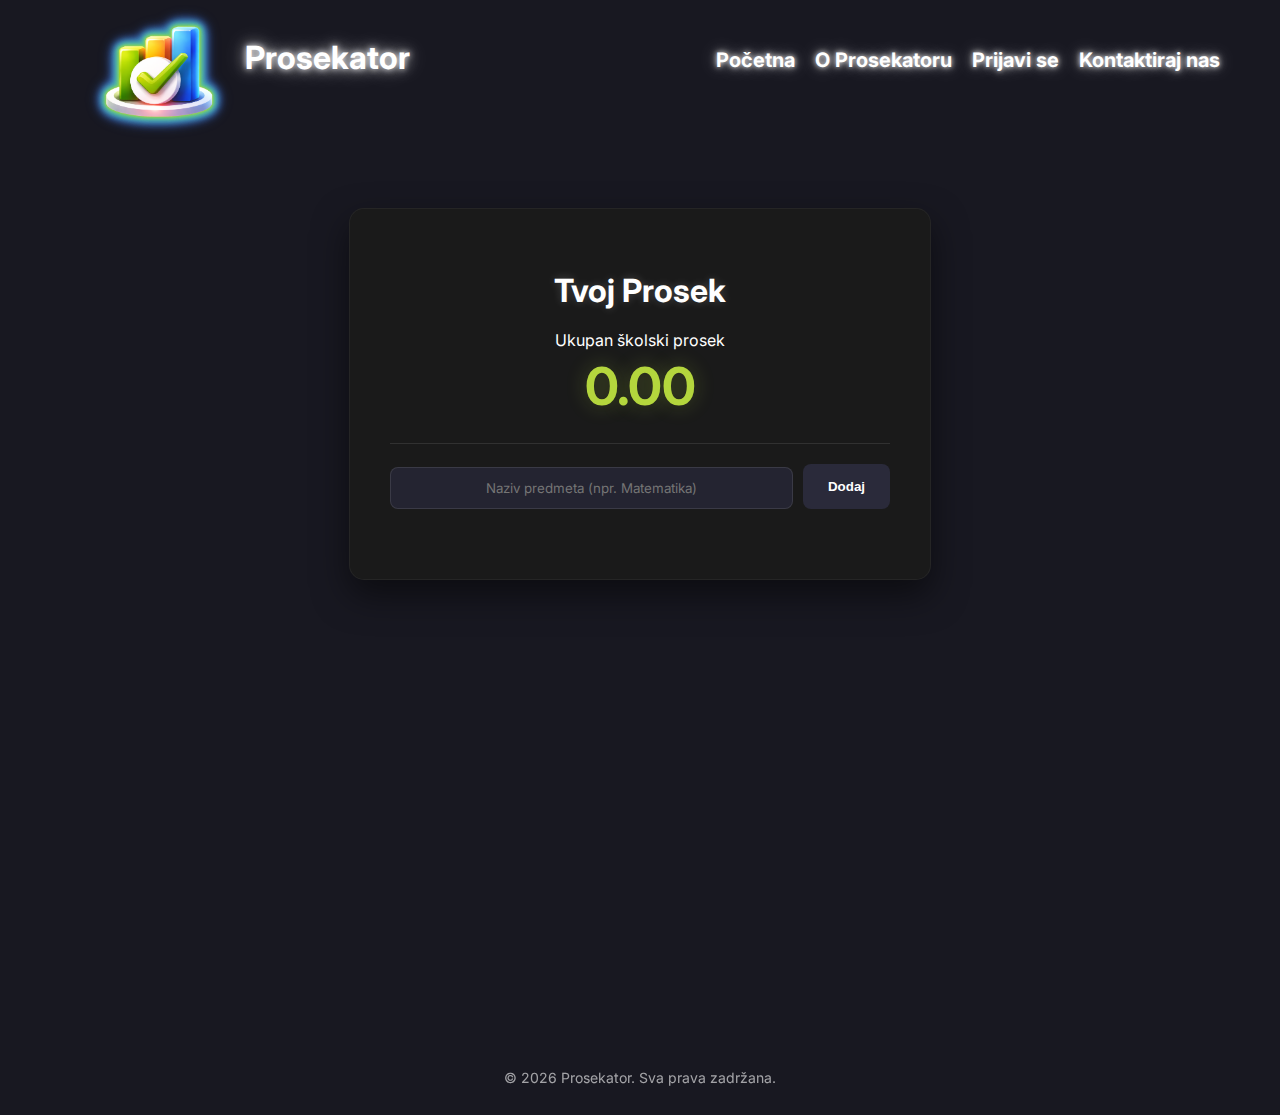
<file: index.html>
<!DOCTYPE html>
<html lang="en">
<head>
    <meta charset="UTF-8">
    <meta name="viewport" content="width=device-width, initial-scale=1.0">
    <title>Prosekator - Tvoj prosek, na jednom mestu</title>

    <link rel="preconnect" href="https://fonts.googleapis.com">
    <link rel="preconnect" href="https://fonts.gstatic.com" crossorigin>
    <link href="https://fonts.googleapis.com/css2?family=Inter:ital,opsz,wght@0,14..32,100..900;1,14..32,100..900&display=swap" rel="stylesheet">

    <link rel="icon" type="image/x-icon" href="./images/prosekatorWebLogo.png">
    <link rel="stylesheet" href="./style/main.css">
    <link rel="stylesheet" href="./style/header.css">
    <link rel="stylesheet" href="./style/hamburgerBar.css">
    <link rel="stylesheet" href="./style/footer.css">
    <link rel="stylesheet" href="./style/scrollBar.css">
    <link rel="stylesheet" href="./style/gradeModal.css">

    <script src="./script/hamburgerBar.js" defer></script>
    <script src="./script/main.js" defer></script>
    <script src="./script/gradeModal.js" defer></script>
</head>
<body>

<div class="headerDiv">
<header class="header">

    <div class="headerLogo">
        <img src="./images/prosekatorWebLogoTransparent.png" alt="Prosekator Logo" style="margin-right: 25px;">
    </div>

    <div class="headerTitle">
        <h1><a href="./index.html" style="text-decoration: none; color: white" draggable="false">Prosekator</a></h1>
    </div>

    <div class="headerBar">
        <nav>
            <div class="hamburgerMenu" id="hamburgerMenu" draggable="false">
                <span draggable="false"></span>
                <span draggable="false"></span>
                <span draggable="false"></span>
            </div>
            <ul class="headerLinks" id="navLinks">
                <li><a href="./index.html" draggable="false">Početna</a></li>
                <li><a href="./docs/about.html" draggable="false">O Prosekatoru</a></li>
                <li><a href="./docs/login.html" draggable="false">Prijavi se</a></li>
                <li><a href="./docs/contact.html" draggable="false">Kontaktiraj nas</a></li>
            </ul>
        </nav>
    </div>

</header>
</div>

<div class="indexMain">
    <div class="indexContainer">
        <h1 class="indexMainTitle">Tvoj Prosek</h1>
        
        <div class="overall-average-section">
            <span class="average-label">Ukupan školski prosek</span>
            <h2 id="finalAverage">0.00</h2>
        </div>

        <hr class="separator">

        <div class="add-subject-section">
            <div class="input-group">
                <input type="text" id="subjectName" placeholder="Naziv predmeta (npr. Matematika)" autocomplete="off">
                <div class="error-tooltip">Unesite naziv predmeta</div>
            </div>
            <button id="addSubjectBtn">Dodaj</button>
        </div>

        <div id="subjectsContainer" class="subjects-list">
            </div>
    </div>
</div>

<div id="gradeModal" class="modal-overlay">
    <div class="modal-content indexContainer">
        <span class="close-modal" onclick="closeGradeModal()">&times;</span>
        <h2 class="indexMainTitle">Dodaj Ocenu</h2>
        
        <div class="grade-selection">
            <button class="grade-btn" onclick="selectGrade(1)">1</button>
            <button class="grade-btn" onclick="selectGrade(2)">2</button>
            <button class="grade-btn" onclick="selectGrade(3)">3</button>
            <button class="grade-btn" onclick="selectGrade(4)">4</button>
            <button class="grade-btn" onclick="selectGrade(5)">5</button>
        </div>

        <div class="input-group">
            <input type="text" id="gradeDescription" placeholder="Opis (npr. Prvi pismeni)" autocomplete="off">
        </div>

        <button id="confirmGradeBtn" class="add-grade-confirm">Dodaj Ocenu</button>
    </div>
</div>

<div class="footerDiv">
    <footer class="indexFooter">
        <p>© 2026 Prosekator. Sva prava zadržana.</p>
    </footer>
</div>

</body>
</html>
</file>
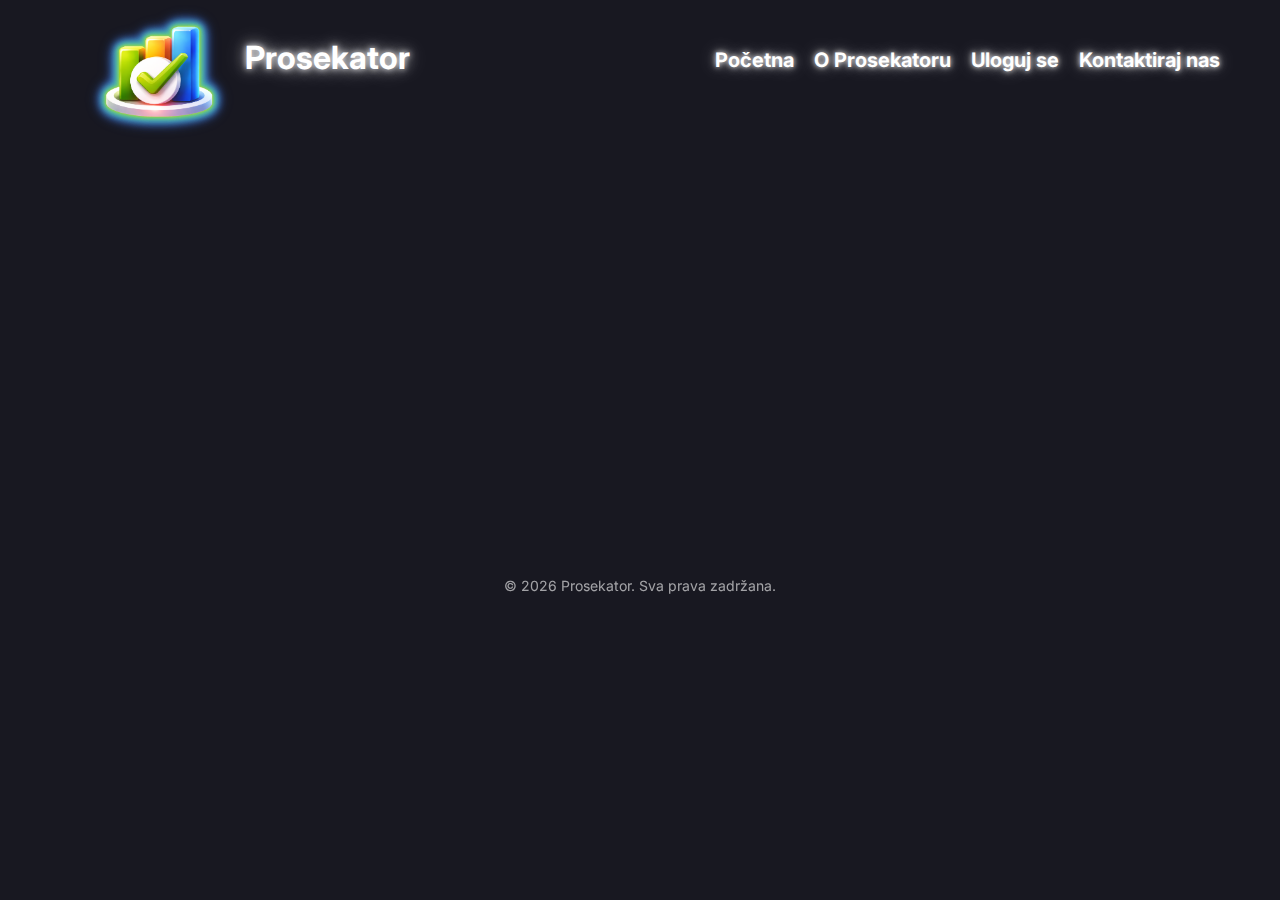
<file: htmls/index.html>
<!DOCTYPE html>
<html lang="en">
<head>
    <meta charset="UTF-8">
    <meta name="viewport" content="width=device-width, initial-scale=1.0">
    <title>Prosekator - Tvoj prosek, na jednom mestu</title>

    <link rel="preconnect" href="https://fonts.googleapis.com">
    <link rel="preconnect" href="https://fonts.gstatic.com" crossorigin>
    <link href="https://fonts.googleapis.com/css2?family=Inter:ital,opsz,wght@0,14..32,100..900;1,14..32,100..900&display=swap" rel="stylesheet">

    <link rel="icon" type="image/x-icon" href="../images/prosekatorWebLogo.png">
    <link rel="stylesheet" href="../style/header.css">
    <link rel="stylesheet" href="../style/hamburgerBar.css">
    <link rel="stylesheet" href="../style/footer.css">
    <link rel="stylesheet" href="../style/scrollBar.css">

    <script src="../script/hamburgerBar.js" defer></script>
</head>
<body>

<div class="headerDiv">
<header class="header">

    <div class="headerLogo">
        <img src="../images/prosekatorWebLogoTransparent.png" alt="Prosekator Logo" style="margin-right: 25px;">
    </div>

    <div class="headerTitle">
        <h1><a href="index.html" style="text-decoration: none; color: white" draggable="false">Prosekator</a></h1>
    </div>

    <div class="headerBar">
        <nav>
            <div class="hamburgerMenu" id="hamburgerMenu" draggable="false">
                <span draggable="false"></span>
                <span draggable="false"></span>
                <span draggable="false"></span>
            </div>
            <ul class="headerLinks" id="navLinks">
                <li><a href="./index.html" draggable="false">Početna</a></li>
                <li><a href="./about.html" draggable="false">O Prosekatoru</a></li>
                <li><a href="./login.html" draggable="false">Uloguj se</a></li>
                <li><a href="./contact.html" draggable="false">Kontaktiraj nas</a></li>
            </ul>
        </nav>
    </div>

</header>
</div>

<div class="footerDiv">
    <footer class="indexFooter">
        <p>© 2026 Prosekator. Sva prava zadržana.</p>
    </footer>
</div>

</body>
</html>
</file>
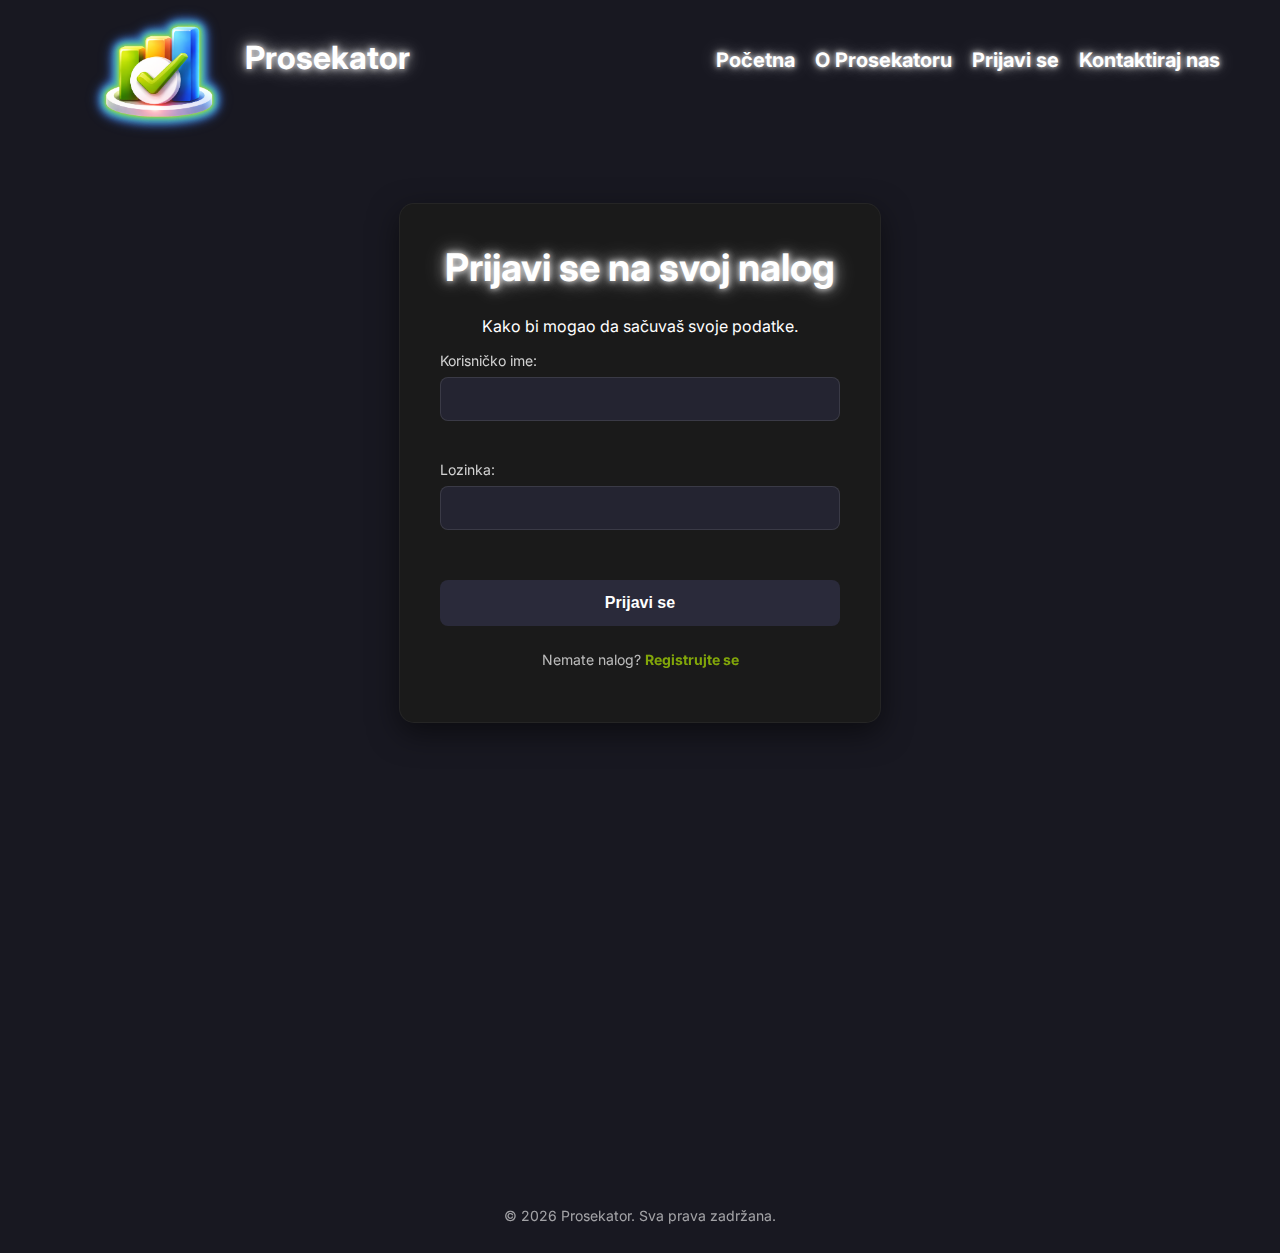
<file: docs/login.html>
<!DOCTYPE html>
<html lang="en">
<head>
    <meta charset="UTF-8">
    <meta name="viewport" content="width=device-width, initial-scale=1.0">
    <title>Prosekator - Prijavi se</title>

    <link rel="preconnect" href="https://fonts.googleapis.com">
    <link rel="preconnect" href="https://fonts.gstatic.com" crossorigin>
    <link href="https://fonts.googleapis.com/css2?family=Inter:ital,opsz,wght@0,14..32,100..900;1,14..32,100..900&display=swap" rel="stylesheet">

    <link rel="icon" type="image/x-icon" href="../images/prosekatorWebLogo.png">
    <link rel="stylesheet" href="../style/header.css">
    <link rel="stylesheet" href="../style/hamburgerBar.css">
    <link rel="stylesheet" href="../style/login.css">
    <link rel="stylesheet" href="../style/footer.css">
    <link rel="stylesheet" href="../style/scrollBar.css">

    <script src="../script/hamburgerBar.js" defer></script>
    <script src="../script/login.js" defer></script>
</head>
<body>

<div class="headerDiv">
<header class="header">

    <div class="headerLogo">
        <img src="../images/prosekatorWebLogoTransparent.png" alt="Prosekator Logo" style="margin-right: 25px;" draggable="false">
    </div>

    <div class="headerTitle">
        <h1><a href="../index.html" style="text-decoration: none; color: white" draggable="false">Prosekator</a></h1>
    </div>

    <div class="headerBar">
        <nav>
            <div class="hamburgerMenu" id="hamburgerMenu">

                <span></span>
                <span></span>
                <span></span>

            </div>
            <ul class="headerLinks" id="navLinks">

                <li><a href="../index.html" draggable="false">Početna</a></li>
                <li><a href="./about.html" draggable="false">O Prosekatoru</a></li>
                <li><a href="./login.html" draggable="false">Prijavi se</a></li>
                <li><a href="./contact.html" draggable="false">Kontaktiraj nas</a></li>

            </ul>
        </nav>
    </div>

</header>
</div>

<div class="loginMain">
    <div class="loginContainer">
        <h1 class="loginMainTitle">Prijavi se na svoj nalog</h1>
        <p class="loginSubtitle">Kako bi mogao da sačuvaš svoje podatke.</p>

        <form method="post" class="loginFormMain" novalidate>

            <div class="input-group">
                <label for="username">Korisničko ime:</label>
                <input type="text" id="usernameMain" name="username" required>
                <div class="error-tooltip">Popunite ovo polje</div>
            </div>

            <div class="input-group">
                <label for="password">Lozinka:</label>
                <input type="password" id="passwordMain" name="password" required>
                <div class="error-tooltip">Popunite ovo polje</div>
            </div>

            <button type="submit" class="loginButtonMain">Prijavi se</button>
            <p class="signupPrompt">Nemate nalog? <a href="./signup.html"> Registrujte se</a></p>

        </form>
    </div>
</div>

    <div class="footerDiv">
    <footer class="loginFooter">
        <p>&copy; 2026 Prosekator. Sva prava zadržana.</p>
    </div>

</body>
</html>
</file>
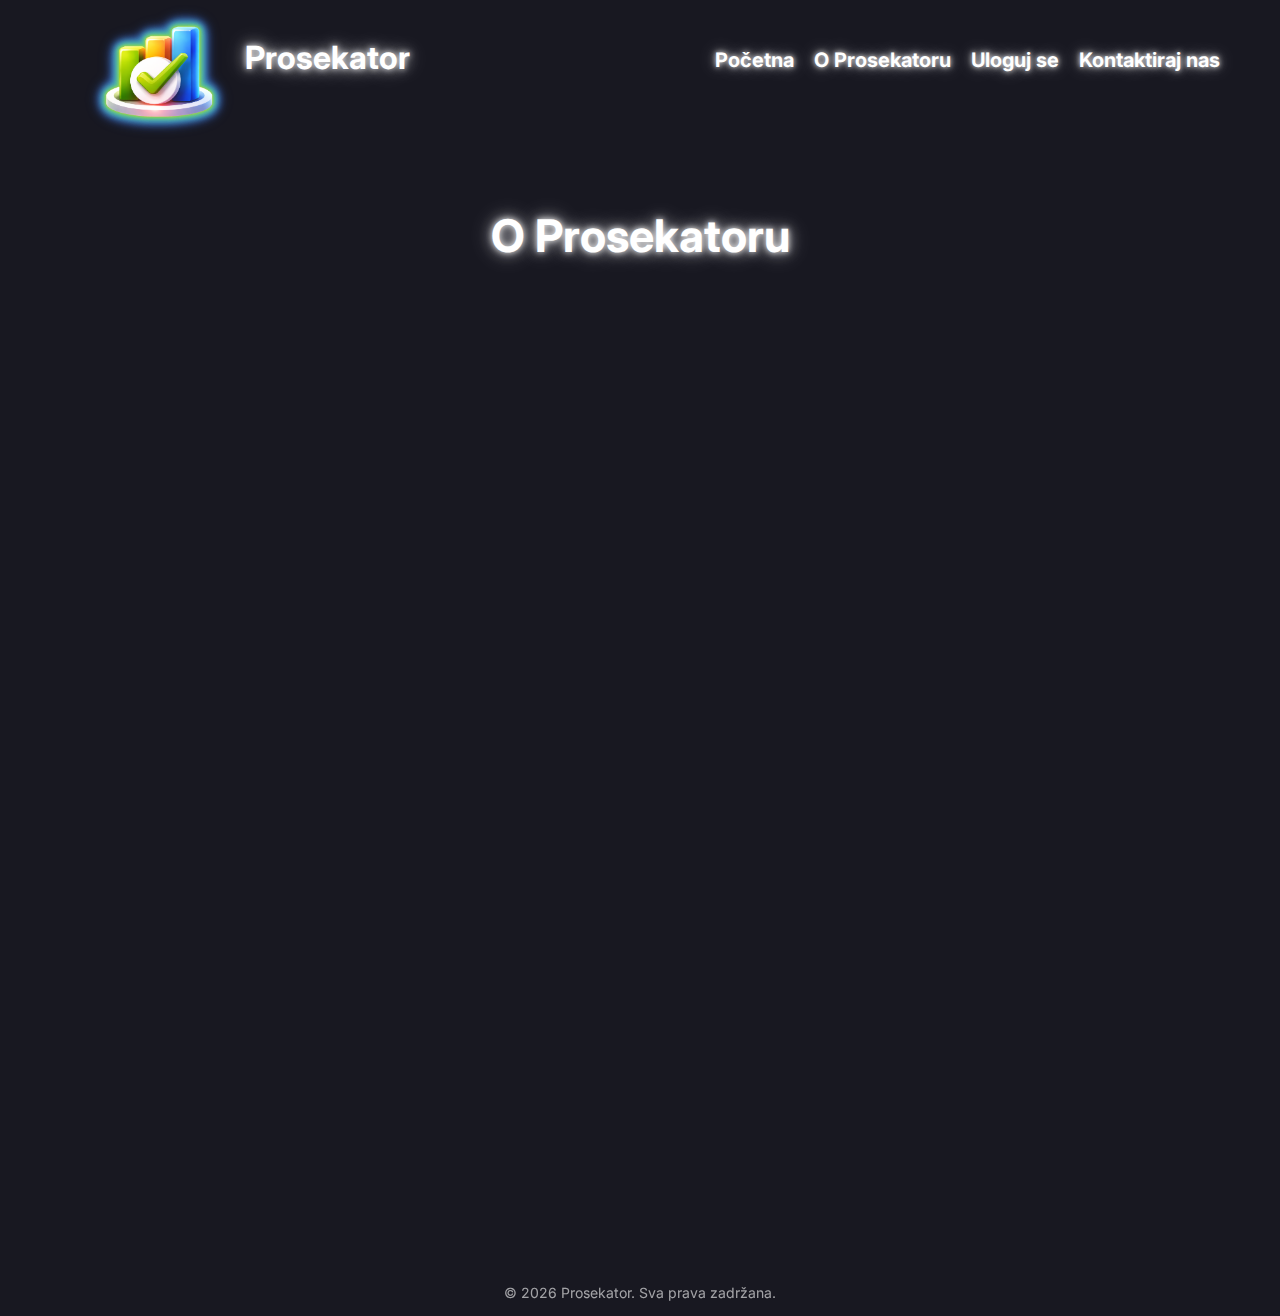
<file: htmls/about.html>
<!DOCTYPE html>
<html lang="en">
<head>
    <meta charset="UTF-8">
    <meta name="viewport" content="width=device-width, initial-scale=1.0">
    <title>Prosekator - O Prosekatoru</title>

    <link rel="preconnect" href="https://fonts.googleapis.com">
    <link rel="preconnect" href="https://fonts.gstatic.com" crossorigin>
    <link href="https://fonts.googleapis.com/css2?family=Inter:ital,opsz,wght@0,14..32,100..900;1,14..32,100..900&display=swap" rel="stylesheet">

    <link rel="icon" type="image/x-icon" href="../images/prosekatorWebLogo.png">
    <link rel="stylesheet" href="../style/header.css">
    <link rel="stylesheet" href="../style/hamburgerBar.css">
    <link rel="stylesheet" href="../style/about.css">
    <link rel="stylesheet" href="../style/footer.css">
    <link rel="stylesheet" href="../style/scrollBar.css">

    <script src="../script/hamburgerBar.js" defer></script>
</head>
<body>

<div class="headerDiv">
<header class="header">

    <div class="headerLogo">
        <img src="../images/prosekatorWebLogoTransparent.png" alt="Prosekator Logo" 
        style="margin-right: 25px;" draggable="false">
    </div>

    <div class="headerTitle">
        <h1><a href="index.html" style="text-decoration: none; color: white" draggable="false">Prosekator</a></h1>
    </div>

    <div class="headerBar">
        <nav>
            <div class="hamburgerMenu" id="hamburgerMenu">
                <span></span>
                <span></span>
                <span></span>
            </div>
            <ul class="headerLinks" id="navLinks">
                <li><a href="./index.html" draggable="false">Početna</a></li>
                <li><a href="./about.html" draggable="false">O Prosekatoru</a></li>
                <li><a href="./login.html" draggable="false">Uloguj se</a></li>
                <li><a href="./contact.html" draggable="false">Kontaktiraj nas</a></li>
            </ul>
        </nav>
    </div>

</header>
</div>

<div class="aboutMain">
    <div class="title-row">
        <h1 class="aboutMainTitle">O Prosekatoru</h1>
    </div>

    <br>

    <p>
        Zaboravi na digitrone i ručno računanje – <strong>Prosekator</strong> je tu 
        da ti olakša praćenje ocena. Dizajnirali smo aplikaciju koja je brza, intuitivna i 
        vizuelno atraktivna, kako bi ti u svakom trenutku bilo jasno na čemu si <strong>sa školskim uspehom</strong>.
    </p>

    <p>
        Uz Prosekator, sve tvoje ocene su <strong>na jednom mestu</strong>. Dovoljno je da se 
        <strong>uloguješ na svoj nalog</strong> kako bi aplikacija mogla sigurno da čuva tvoje 
        predmete i ocene, omogućavajući ti pristup podacima sa bilo kog uređaja. Možeš kreirati 
        listu predmeta i dodavati ocene u par klikova, dok se <strong>prosek računa u sekundi</strong>. 
        Čim uneseš novu ocenu, tvoj uspeh za taj predmet, kao i ukupni školski prosek, 
        <strong>se automatski ažurira</strong>.
    </p>

    <p>
        Umesto suvih brojeva, tvoj napredak prikazujemo kroz jasne <strong>grafikone i statistike</strong>. 
        Prosekator nije samo obična tabela, 
        već tvoj <strong>lični školski asistent</strong> koji ti pruža potpunu kontrolu – lako 
        izmeni ili obriši ocenu, prati vizuelne elemente i dobij <strong>motivaciju</strong> 
        da odmah vidiš gde briljiraš, a gde treba da „povučeš“ da bi popravio rezultat.
    </p>

</div>

<div class="footerDiv">
    <footer class="aboutFooter">
        <p>© 2026 Prosekator. Sva prava zadržana.</p>
    </footer>
</div>

</body>
</html>
</file>
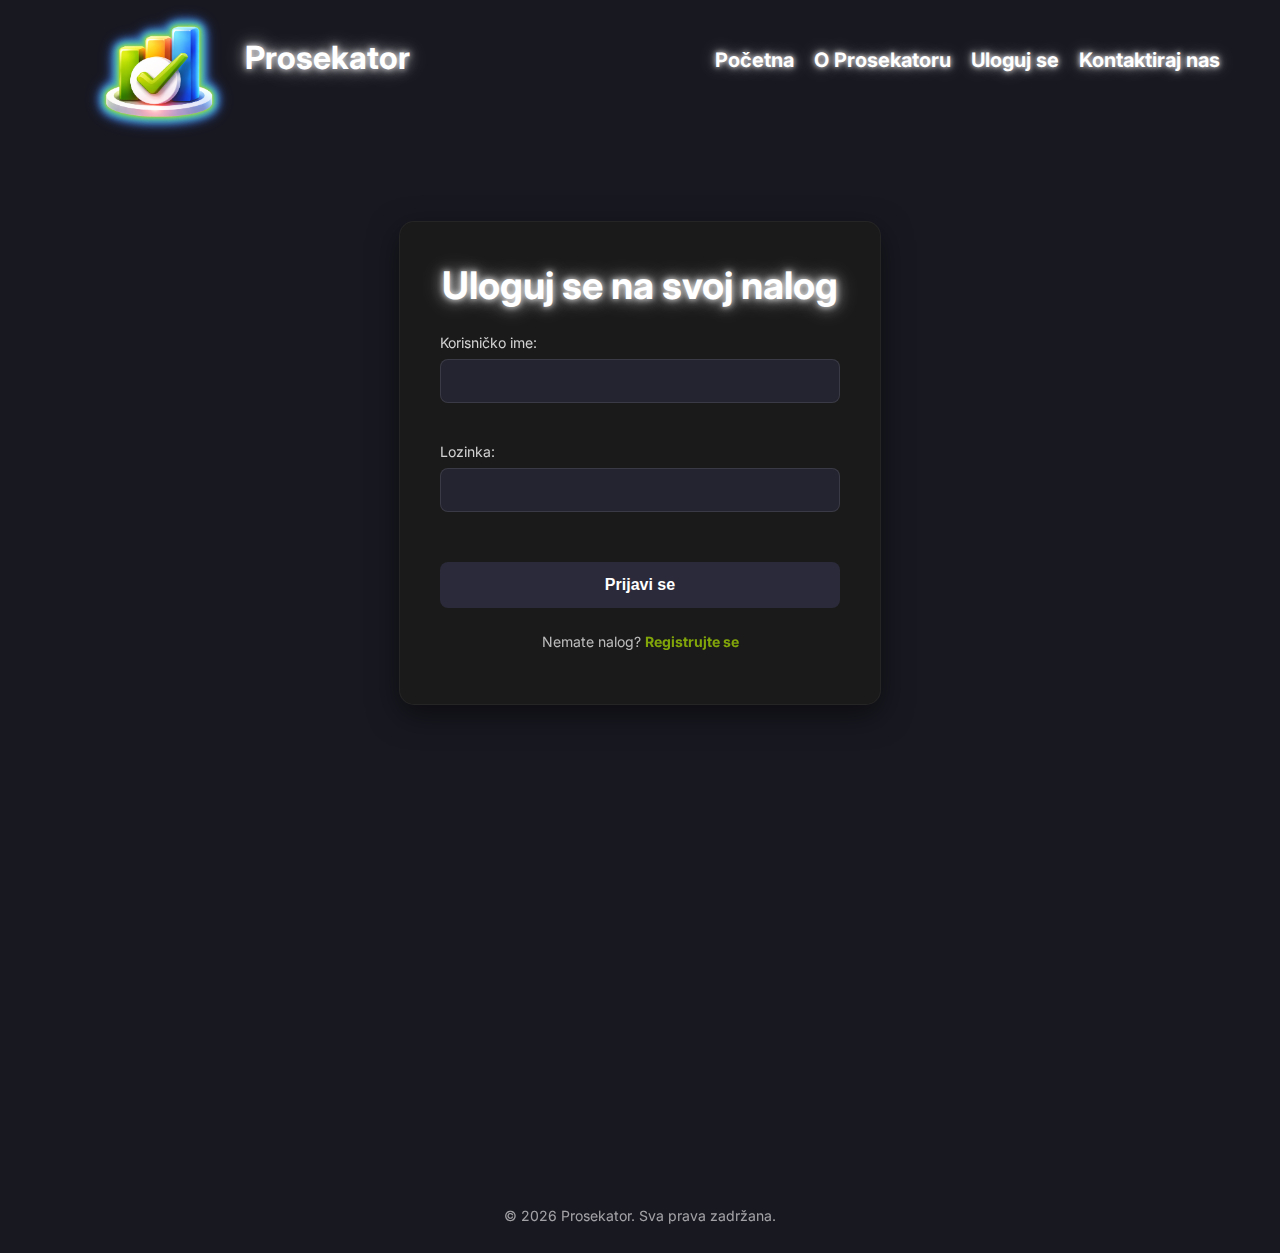
<file: htmls/login.html>
<!DOCTYPE html>
<html lang="en">
<head>
    <meta charset="UTF-8">
    <meta name="viewport" content="width=device-width, initial-scale=1.0">
    <title>Prosekator - Uloguj se</title>

    <link rel="preconnect" href="https://fonts.googleapis.com">
    <link rel="preconnect" href="https://fonts.gstatic.com" crossorigin>
    <link href="https://fonts.googleapis.com/css2?family=Inter:ital,opsz,wght@0,14..32,100..900;1,14..32,100..900&display=swap" rel="stylesheet">

    <link rel="icon" type="image/x-icon" href="../images/prosekatorWebLogo.png">
    <link rel="stylesheet" href="../style/header.css">
    <link rel="stylesheet" href="../style/hamburgerBar.css">
    <link rel="stylesheet" href="../style/login.css">
    <link rel="stylesheet" href="../style/footer.css">
    <link rel="stylesheet" href="../style/scrollBar.css">

    <script src="../script/hamburgerBar.js" defer></script>
    <script src="../script/login.js" defer></script>
</head>
<body>

<div class="headerDiv">
<header class="header">

    <div class="headerLogo">
        <img src="../images/prosekatorWebLogoTransparent.png" alt="Prosekator Logo" style="margin-right: 25px;" draggable="false">
    </div>

    <div class="headerTitle">
        <h1><a href="index.html" style="text-decoration: none; color: white" draggable="false">Prosekator</a></h1>
    </div>

    <div class="headerBar">
        <nav>
            <div class="hamburgerMenu" id="hamburgerMenu">

                <span></span>
                <span></span>
                <span></span>

            </div>
            <ul class="headerLinks" id="navLinks">

                <li><a href="./index.html" draggable="false">Početna</a></li>
                <li><a href="./about.html" draggable="false">O Prosekatoru</a></li>
                <li><a href="./login.html" draggable="false">Uloguj se</a></li>
                <li><a href="./contact.html" draggable="false">Kontaktiraj nas</a></li>

            </ul>
        </nav>
    </div>

</header>
</div>

<div class="loginMain">
    <div class="loginContainer">
        <h1 class="loginMainTitle">Uloguj se na svoj nalog</h1>

        <form method="post" class="loginFormMain" novalidate>

            <div class="input-group">
                <label for="username">Korisničko ime:</label>
                <input type="text" id="usernameMain" name="username" required>
                <div class="error-tooltip">Popunite ovo polje</div>
            </div>

            <div class="input-group">
                <label for="password">Lozinka:</label>
                <input type="password" id="passwordMain" name="password" required>
                <div class="error-tooltip">Popunite ovo polje</div>
            </div>

            <button type="submit" class="loginButtonMain">Prijavi se</button>
            <p class="signupPrompt">Nemate nalog? <a href="./signup.html"> Registrujte se</a></p>

        </form>
    </div>
</div>

    <div class="footerDiv">
    <footer class="loginFooter">
        <p>&copy; 2026 Prosekator. Sva prava zadržana.</p>
    </div>

</body>
</html>
</file>
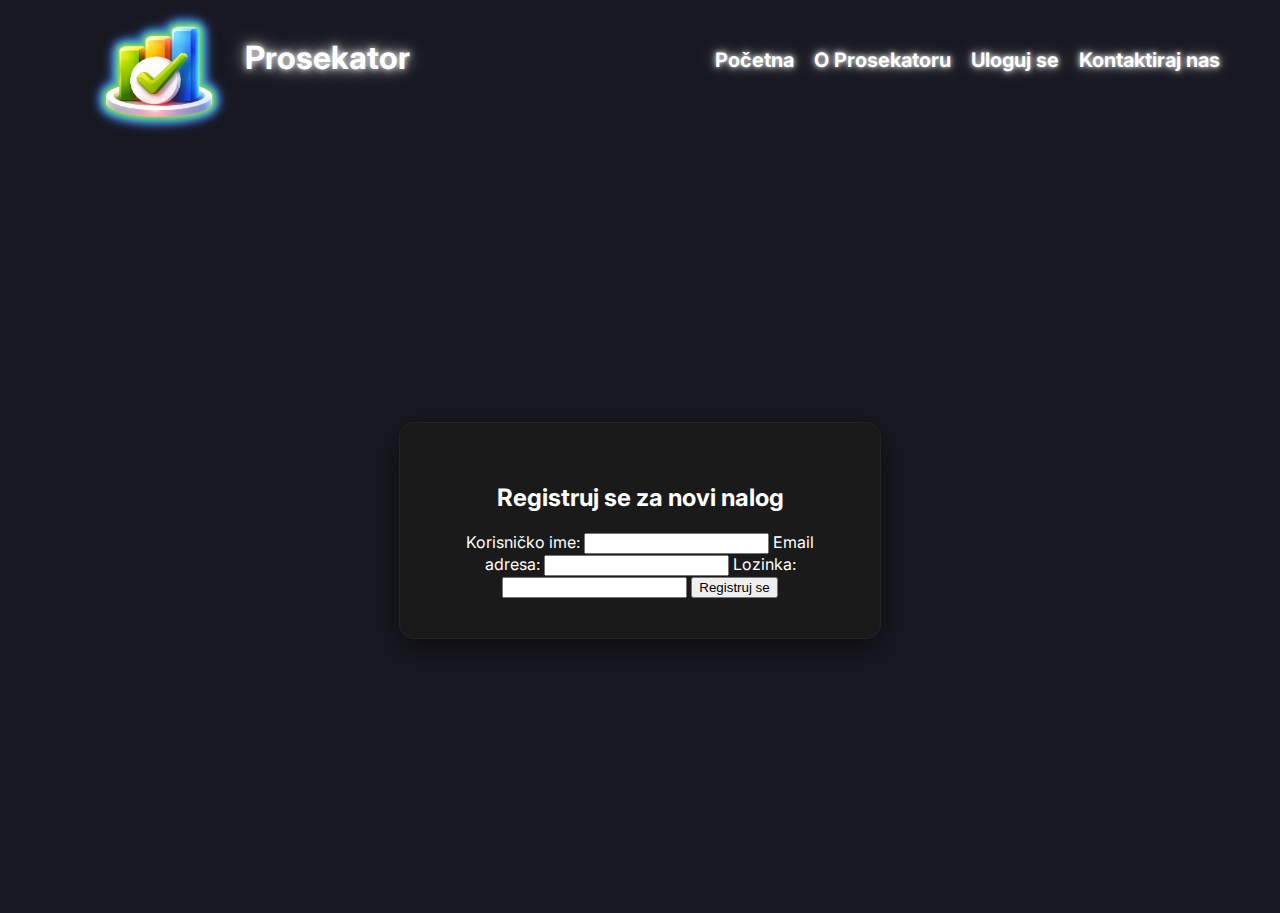
<file: htmls/signup.html>
<!DOCTYPE html>
<html lang="en">
<head>
    <meta charset="UTF-8">
    <meta name="viewport" content="width=device-width, initial-scale=1.0">
    <title>Prosekator - Registruj se</title>

    <link rel="preconnect" href="https://fonts.googleapis.com">
    <link rel="preconnect" href="https://fonts.gstatic.com" crossorigin>
    <link href="https://fonts.googleapis.com/css2?family=Inter:ital,opsz,wght@0,14..32,100..900;1,14..32,100..900&display=swap" rel="stylesheet">

    <link rel="icon" type="image/x-icon" href="../images/prosekatorWebLogo.png">
    <link rel="stylesheet" href="../style/header.css">
    <link rel="stylesheet" href="../style/hamburgerBar.css">
    <link rel="stylesheet" href="../style/signup.css">
    <link rel="stylesheet" href="../style/footer.css">
    <link rel="stylesheet" href="../style/scrollBar.css">

    <script src="../script/hamburgerBar.js" defer></script>
</head>
<body>
    
<div class="headerDiv">
<header class="header">

    <div class="headerLogo">
        <img src="../images/prosekatorWebLogoTransparent.png" alt="Prosekator Logo" style="margin-right: 25px;" draggable="false">
    </div>

    <div class="headerTitle">
        <h1><a href="index.html" style="text-decoration: none; color: white" draggable="false">Prosekator</a></h1>
    </div>

    <div class="headerBar">
        <nav>
            <div class="hamburgerMenu" id="hamburgerMenu">
                <span></span>
                <span></span>
                <span></span>
            </div>
            <ul class="headerLinks" id="navLinks">
                <li><a href="./index.html" draggable="false">Početna</a></li>
                <li><a href="./about.html" draggable="false">O Prosekatoru</a></li>
                <li><a href="./login.html" draggable="false">Uloguj se</a></li>
                <li><a href="./contact.html" draggable="false">Kontaktiraj nas</a></li>
            </ul>
        </nav>
    </div>

</header>
</div>

<div class="signupMain">
    <div class="signupContainer">
        <h2>Registruj se za novi nalog</h2>
        <form action="#" method="post" class="signupForm">
            <label for="username">Korisničko ime:</label>
            <input type="text" id="usernameMain" name="username" required>

            <label for="email">Email adresa:</label>
            <input type="email" id="emailMain" name="email" required>

            <label for="password">Lozinka:</label>
            <input type="password" id="passwordMain" name="password" required>

            <button type="submit">Registruj se</button>
        </form>
    </div>

</body>
</html>
</file>
<file: style/main.css>
.indexMain {
    flex: 1;
    display: flex;
    justify-content: center;
    align-items: flex-start; 
    padding: 60px 20px;
}

.indexContainer {
    background-color: #1a1a1a;
    border: 1px solid rgba(255, 255, 255, 0.05);
    border-radius: 15px;
    padding: 40px;
    width: 100%;
    max-width: 500px;
    box-shadow: 0 15px 35px rgba(0, 0, 0, 0.5);
    text-align: center;
}

.indexMainTitle {
    font-size: 32px;
    color: white;
    margin-bottom: 20px;
    text-shadow: 0 0 10px rgba(255, 255, 255, 0.2);
}

/* Average section */
.overall-average-section {
    margin-bottom: 25px;
}

#finalAverage {
    font-size: 52px;
    margin: 5px 0;
    color: #B4D63D;
    text-shadow: 0 0 20px rgba(180, 214, 61, 0.3);
}

.separator {
    border: 0;
    height: 1px;
    background: rgba(255, 255, 255, 0.1);
    margin: 20px 0;
}

/* Subject Input Section */
.add-subject-section {
    display: flex;
    align-items: flex-end;
    gap: 10px;
    margin-bottom: 30px;
}

.input-group {
    position: relative;
    flex: 1;
    display: flex;
    flex-direction: column;
}

.add-subject-section input {
    width: 100%;
    background-color: #242431;
    border: 1px solid rgba(255, 255, 255, 0.1);
    border-radius: 8px;
    padding: 12px;
    color: white;
    font-family: 'Inter', sans-serif;
    outline: none;
    box-sizing: border-box;
    text-align: center; 
}

.add-subject-section input:focus {
    border-color: #B4D63D;
}

/* Button gradient effect */
#addSubjectBtn {
    height: 45px;
    background: #2a2a3a;
    border: none;
    border-radius: 8px;
    padding: 0 25px;
    color: white;
    font-weight: bold;
    cursor: pointer;
    transition: all 0.4s ease;
    display: flex;
    align-items: center;
    justify-content: center;
}

#addSubjectBtn:hover {
    background: linear-gradient(90deg, 
        #B4D63D 0%,
        #9FD44A 14%, 
        #86D05E 28%, 
        #6ACB78 42%, 
        #52C2A2 56%, 
        #46A9B6 70%, 
        #3F82C4 85%, 
        #3A60CA 100%
    );
    box-shadow: 0 5px 15px rgba(134, 208, 94, 0.2);
    transform: translateY(-2px);
}

/* Subject Card */
.subject-card {
    background: rgba(255, 255, 255, 0.03);
    border-radius: 10px;
    padding: 15px;
    margin-bottom: 12px;
    display: flex;
    justify-content: space-between;
    align-items: center;
    border-left: 4px solid var(--subject-color, #3A60CA); 
    transition: transform 0.2s ease;
    animation: slideInUp 0.4s ease-out forwards;
}

.subject-info { text-align: left; }
.subject-info h3 { margin: 0 0 8px 0; font-size: 17px; color: white; }

.grade-badge {
    background: #2a2a3a;
    color: var(--subject-color, #86D05E);
    padding: 3px 8px;
    border-radius: 5px;
    font-size: 13px;
    margin-right: 5px;
    border: 1px solid rgba(255, 255, 255, 0.05);
}

.add-grade-btn {
    background: none;
    border: 1px dashed #B4D63D;
    color: #B4D63D;
    border-radius: 4px;
    cursor: pointer;
    padding: 2px 8px;
}

.sub-avg-val {
    color: #B4D63D;
    font-weight: 800;
    font-size: 20px;
}

/* Error Tooltip */
.error-tooltip {
    position: absolute;
    bottom: calc(100% + 10px); 
    left: 50%;
    transform: translateX(-50%) translateY(5px);
    background-color: #1a1a1a;
    color: #B4D63D;
    border: 1.5px solid #B4D63D;
    padding: 6px 15px;
    border-radius: 10px;
    font-size: 13px;
    font-weight: bold;
    white-space: nowrap;
    z-index: 100;
    opacity: 0;
    visibility: hidden;
    transition: all 0.3s ease;
}

.error-tooltip::after {
    content: "";
    position: absolute;
    top: 100%;
    left: 50%;
    transform: translateX(-50%);
    border-width: 6px;
    border-style: solid;
    border-color: #B4D63D transparent transparent transparent;
}

.error-tooltip.visible {
    opacity: 1;
    visibility: visible;
    transform: translateX(-50%) translateY(0);
}

.add-subject-section input.invalid-field {
    border-color: #B4D63D !important; /* Tvoja zelena boja */
    box-shadow: 0 0 10px rgba(180, 214, 61, 0.3);
}

@keyframes slideInUp {
    from {
        opacity: 0;
        transform: translateY(20px);
    }
    to {
        opacity: 1;
        transform: translateY(0);
    }
}
</file>
<file: style/header.css>
/* background and font*/
body {
    margin: 0;
    font-family: 'Inter', sans-serif;
    background-color: #181821;
    color: white;
    user-select: none;
}
/* header layout */
.header {
    display: flex;
    align-items: flex-start;
    padding: 20px 60px;
}
/* push nav to the top right */
.headerBar {
    margin-left: auto;
}
/* nav list */
.headerLinks {
    display: flex;
    gap: 2.5rem;
    list-style: none;
    margin-top: 28px;
    padding: 0;
    
}
/* nav links */
.headerLinks li a {
    text-decoration: none;
    color: inherit;
    font-weight: bold;
    font-size: 20px;
    font-family: Inter, sans-serif;
    user-select: none;
}
/* title */
.headerTitle h1 {
    margin-top: 18px;
}
.headerTitle p {
    margin: 4px 0 0;
}
/* logo */
.headerLogo img {
    width: 150px;
    height: auto;
    margin-left: 40px;
}
.headerLinks li a {
    text-decoration: none;
    color: white;
    font-weight: bold;
    font-size: 20px;
    font-family: Inter, sans-serif;

    /* white glow */
    text-shadow:
        0 0 5px rgba(255, 255, 255, 0.8),
        0 0 10px rgba(255, 255, 255, 0.6),
        0 0 20px rgba(255, 255, 255, 0.4);

    transition: all 0.3s ease;
}

.headerLinks li a:hover {
    /* half green / half blue */
    background: linear-gradient(
        90deg,
        #B4D63D 0%,
        #9FD44A 14%,
        #86D05E 28%,
        #6ACB78 42%,
        #52C2A2 56%,
        #46A9B6 70%,
        #3F82C4 85%,
        #3A60CA 100%
    
    );

    -webkit-background-clip: text;
    -webkit-text-fill-color: transparent;
    background-clip: text;

    text-shadow:
        0 0 10px rgba(46, 204, 113, 0.6),
        0 0 10px rgba(52, 152, 219, 0.6);
}
/* HEADER TITLE – default glow */
.headerTitle h1,
.headerTitle p {
    color: white;
    font-family: Inter, sans-serif;
    cursor: pointer;

    text-shadow:
        0 0 6px rgba(255, 255, 255, 0.9),
        0 0 14px rgba(255, 255, 255, 0.6),
        0 0 24px rgba(255, 255, 255, 0.4);

    transition: all 0.3s ease;
}

/* HEADER TITLE – hover half green / half blue */
.headerTitle h1:hover,
.headerTitle p:hover {
    background: linear-gradient(
        90deg,
        #B4D63D 0%,
        #9FD44A 14%,
        #86D05E 28%,
        #6ACB78 42%,
        #52C2A2 56%,
        #46A9B6 70%,
        #3F82C4 85%,
        #3A60CA 100%
    );

    -webkit-background-clip: text;
    -webkit-text-fill-color: transparent;
    background-clip: text;

    text-shadow:
        0 0 12px rgba(46, 204, 113, 0.6),
        0 0 12px rgba(52, 152, 219, 0.6);
}
/* Ultra-tight glowing logo */
.headerLogo img {
    width: 120px; /* adjust size */
    height: auto;
    transition: 0.3s ease;

    /* Tighter glow around the image */
    filter: drop-shadow(0 0 0.5px #B4D63D)
            drop-shadow(0 0 1px #9FD44A)
            drop-shadow(0 0 1.5px #86D05E)
            drop-shadow(0 0 2px #6ACB78)
            drop-shadow(0 0 2.5px #52C2A2)
            drop-shadow(0 0 3px #46A9B6)
            drop-shadow(0 0 3.5px #3F82C4)
            drop-shadow(0 0 4px #3A60CA);
}

/* Stronger glow on hover */
.headerLogo img:hover {
    filter: drop-shadow(0 0 1px #B4D63D)
            drop-shadow(0 0 1.5px #9FD44A)
            drop-shadow(0 0 2px #86D05E)
            drop-shadow(0 0 2.5px #6ACB78)
            drop-shadow(0 0 3px #52C2A2)
            drop-shadow(0 0 3.5px #46A9B6)
            drop-shadow(0 0 4px #3F82C4)
            drop-shadow(0 0 4.5px #3A60CA)
            drop-shadow(0 0 5px #2650c5);
}
</file>
<file: style/hamburgerBar.css>
/* Hamburger menu container */
.hamburgerMenu {
    display: none;
    flex-direction: column;
    justify-content: space-between;
    width: 30px;
    height: 22px;
    cursor: pointer;
    z-index: 101;
    position: relative;
    -webkit-tap-highlight-color: transparent;
    outline: none;
    margin-top: 28px;
}

.hamburgerMenu span {
    display: block;
    height: 3px;
    width: 100%;
    background-color: white;
    border-radius: 2px;
    box-shadow: 0 0 5px white, 0 0 10px white;
    transition: box-shadow 0.3s ease;
}

/* Desktop nav links */
.headerLinks {
    display: flex;
    list-style: none;
    gap: 20px;
}

@media screen and (max-width: 1000px) {
    .hamburgerMenu {
        display: flex;
    }

    @media screen and (max-width: 1000px) {
    .headerLinks {
        display: flex;
        flex-direction: column;
        position: absolute;
        top: 60px;
        right: 10px;
        background-color: #242431;
        padding: 15px;
        border-radius: 8px;
        box-shadow: 0 5px 20px rgba(0,0,0,0.3);
        z-index: 100;

        /* Closed state */
        opacity: 0;
        visibility: hidden;
        transform: translateY(-20px); 
        
        /* Transition for both sliding and fading */
        transition: 
            opacity 0.4s cubic-bezier(0.4, 0, 0.2, 1),
            transform 0.4s cubic-bezier(0.4, 0, 0.2, 1),
            visibility 0.4s;
    }

    .headerLinks.active {
        /* Open state */
        opacity: 1;
        visibility: visible;
        transform: translateY(0);
    }
}

    /* Prevent flicker on tap */
    .hamburgerMenu.is-tapped span {
        box-shadow: 0 0 15px white, 0 0 30px white !important;
    }

    /* Hover for mouse */
    @media (hover: hover) and (pointer: fine) {
        .hamburgerMenu:hover span {
            box-shadow: 0 0 12px white, 0 0 25px white;
        }
    }
}
</file>
<file: style/footer.css>
.indexFooter {
    text-align: center;
    padding: 15px;
    font-size: 14px;
    color: white;
    opacity: 0.6;
}

.aboutFooter {
    text-align: center;
    padding: 15px;
    font-size: 14px;
    color: white;
    opacity: 0.6;
}

.loginFooter {
    text-align: center;
    padding: 15px;
    font-size: 14px;
    color: white;
    opacity: 0.6;
}

.footerDiv {
    margin-top: 400px;
    text-align: center;
}

.aboutFooter p {
    margin: 0;
}

html, body {
    margin: 0;
    padding: 0;
    height: 100%; 
    display: flex;
    flex-direction: column;
}
</file>
<file: style/scrollBar.css>
/* --- CUSTOM SCROLLBAR --- */
::-webkit-scrollbar {
    width: 8px; 
}

::-webkit-scrollbar-track {
    background: #1a1a1a; 
}

/* Thumb scroll bar */
::-webkit-scrollbar-thumb {
    background: #aee203; 
    border-radius: 10px; 
    border: 2px solid #1a1a1a; 
    box-shadow: 0 0 5px rgba(134, 208, 94, 0.5); 
    transition: background 0.3s ease;
}

::-webkit-scrollbar-thumb:hover {
    background: #B4D63D; 
    box-shadow: 0 0 10px rgba(180, 214, 61, 0.8); 
}

::-webkit-scrollbar-thumb:active {
    background: #46A9B6; 
}

* {
    scrollbar-width: thin;
    scrollbar-color: #aee203 #1a1a1a;
}
</file>
<file: style/gradeModal.css>
/* MODAL STYLES */
.modal-overlay {
    position: fixed;
    top: 0; left: 0;
    width: 100%; height: 100%;
    background: rgba(0, 0, 0, 0.85);
    display: none; /* Sakriveno po defaultu */
    justify-content: center;
    align-items: center;
    z-index: 1000;
}

.modal-content {
    position: relative;
    max-width: 400px !important;
    animation: modalIn 0.3s ease;
}

@keyframes modalIn {
    from { transform: scale(0.8); opacity: 0; }
    to { transform: scale(1); opacity: 1; }
}

.close-modal {
    position: absolute;
    top: 15px; right: 20px;
    color: white;
    font-size: 24px;
    cursor: pointer;
}

.grade-selection {
    display: flex;
    justify-content: center;
    gap: 10px;
    margin-bottom: 20px;
}

.grade-btn {
    width: 45px; height: 45px;
    border-radius: 50%;
    border: 1px solid #B4D63D;
    background: none;
    color: white;
    font-weight: bold;
    cursor: pointer;
    transition: 0.3s;
}

.grade-btn.selected {
    background: #B4D63D;
    color: #1a1a1a;
    box-shadow: 0 0 15px rgba(180, 214, 61, 0.5);
}

.add-grade-confirm {
    width: 100%;
    height: 45px;
    background: #B4D63D;
    border: none;
    border-radius: 8px;
    color: #1a1a1a;
    font-weight: bold;
    margin-top: 10px;
    cursor: pointer;
}

/* DUGME ZA BRISANJE PREDMETA */
.delete-subject-btn {
    background: none;
    border: none;
    color: rgba(255, 255, 255, 0.3);
    cursor: pointer;
    font-size: 18px;
    margin-left: 10px;
    transition: 0.3s;
}

.delete-subject-btn:hover {
    color: #ff4444;
}

.grade-badge {
    transition: all 0.2s cubic-bezier(0.175, 0.885, 0.32, 1.275);
    display: inline-block; /* Bitno za transformaciju */
}

.grade-badge:hover {
    transform: translateY(-3px) scale(1.1);
    box-shadow: 0 5px 10px rgba(0, 0, 0, 0.3);
    cursor: default;
}
</file>
<file: style/login.css>
/* Main div */
.loginMain {
    display: flex;
    justify-content: center;
    align-items: center;
    min-height: 70vh; 
    font-family: 'Inter', sans-serif;
    color: white;
}

.loginContainer {
    background-color: #1a1a1a; 
    padding: 40px;
    border-radius: 15px;
    box-shadow: 0 10px 30px rgba(0, 0, 0, 0.5);
    width: 100%;
    max-width: 400px;
    text-align: center;
    border: 1px solid rgba(255, 255, 255, 0.05);
    
    /* Slide up animation */
    animation: fadeInUp 0.8s ease-out forwards;
}

/* Title glow effect */
.loginMainTitle {
    font-size: 38px;
    font-weight: bold;
    margin-top: 0;
    color: white;
    transition: all 0.3s ease;
    /* Base glow */
    text-shadow:
        0 0 6px rgba(255, 255, 255, 0.9),
        0 0 14px rgba(255, 255, 255, 0.6),
        0 0 24px rgba(255, 255, 255, 0.4);
}

.loginMainTitle:hover {
    text-shadow: none;
    background: linear-gradient(90deg, 
        #B4D63D 0%,
        #9FD44A 14%,
        #86D05E 28%,
        #6ACB78 42%,
        #52C2A2 56%,
        #46A9B6 70%,
        #3F82C4 85%,
        #3A60CA 100%
    );
    -webkit-background-clip: text;
    -webkit-text-fill-color: transparent;
    background-clip: text;


    /* Adding the glow effect */
    filter: drop-shadow(0 0 10px rgba(82, 194, 162, 0.6));
}

.loginFormMain {
    display: flex;
    flex-direction: column;
    text-align: left;
}

.loginFormMain label {
    margin-bottom: 8px;
    font-size: 14px;
    opacity: 0.8;
}

.loginFormMain input {
    background-color: #242431; 
    border: 1px solid rgba(255, 255, 255, 0.1);
    border-radius: 8px;
    padding: 12px;
    color: white;
    margin-bottom: 20px;
    font-size: 16px;
    outline: none;
    transition: border 0.3s ease;
}

.loginFormMain input:focus {
    border: 1px solid #86D05E; 
}

/* Button for login */
.loginButtonMain {
    position: relative; 
    background: #2a2a3a; 
    border: none;
    border-radius: 8px;
    padding: 14px;
    color: white;
    font-size: 16px;
    font-weight: bold;
    cursor: pointer;
    margin-top: 10px;
    overflow: hidden; 
    transition: transform 0.2s ease, box-shadow 0.3s ease;
    z-index: 1;
}

/* Login button gradient effect animation */
.loginButtonMain::before {
    content: "";
    position: absolute;
    top: 0;
    left: 0;
    right: 0;
    bottom: 0;
    background: linear-gradient(
        90deg,
        #B4D63D 0%,
        #9FD44A 14%,
        #86D05E 28%,
        #6ACB78 42%,
        #52C2A2 56%,
        #46A9B6 70%,
        #3F82C4 85%,
        #3A60CA 100%
    );
    opacity: 0; 
    transition: opacity 0.4s ease; 
    z-index: -1; 
}

.loginButtonMain:hover {
    transform: translateY(-3px);
    box-shadow: 0 8px 20px rgba(134, 208, 94, 0.4);
}

.loginButtonMain:hover::before {
    opacity: 1;
}

.loginButtonMain:active {
    transform: translateY(-1px);
}


/* Link for registration */
.signupPrompt {
    margin-top: 25px;
    font-size: 14px;
    opacity: 0.7;
    text-align: center;
}

.signupPrompt a {
    color: #aee203; 
    text-decoration: none;
    font-weight: bold;
    transition: 0.3s;
}

.signupPrompt a:hover {
    text-decoration: underline;
    filter: brightness(1.2);
}

/* Animation for the smooth slide up */
@keyframes fadeInUp {
    from {
        opacity: 0;
        transform: translateY(20px);
    }
    to {
        opacity: 1;
        transform: translateY(0);
    }
}

/* Validation text styling */
.input-group {
    position: relative;
    display: flex;
    flex-direction: column;
    margin-bottom: 20px;
}

.error-tooltip {
    position: absolute;
    bottom: 100%; 
    left: 0;
    background: #1a1a1a; 
    color: #B4D63D; 
    border: 1px solid #B4D63D;
    padding: 6px 12px;
    border-radius: 6px;
    font-size: 13px;
    font-weight: bold;
    box-shadow: 0 0 15px rgba(180, 214, 61, 0.3);
    pointer-events: none; /* Da ne smeta pri kliku */
    opacity: 0;
    transform: translateY(10px);
    transition: all 0.3s ease;
    z-index: 100;
    margin-bottom: 5px;
}

.error-tooltip::after {
    content: "";
    position: absolute;
    top: 100%;
    left: 15px;
    border-width: 6px;
    border-style: solid;
    border-color: #B4D63D transparent transparent transparent;
}

.error-tooltip.visible {
    opacity: 1;
    transform: translateY(0);
}

input.invalid-field {
    border-color: #B4D63D !important;
    box-shadow: 0 0 10px rgba(180, 214, 61, 0.2);
}
</file>
<file: style/about.css>
/* Animation for fading in */
@keyframes fadeInUp {
    from {
        opacity: 0;
        transform: translateY(20px); /* Starts from 20px below */
    }
    to {
        opacity: 1;
        transform: translateY(0); 
    }
}

.aboutMain {
    max-width: 850px;
    margin: 60px auto;
    padding: 0 20px;
    color: white;
    font-family: 'Inter', sans-serif;
    animation: fadeInUp 0.8s ease-out forwards;
    user-select: none;
}


/* Delayed fade in for paragraphs */
.aboutMain p {
    opacity: 0;
    animation: fadeInUp 0.8s ease-out forwards;
}

.aboutMain p:nth-of-type(1) {
    animation-delay: 0.3s;
}

.aboutMain p:nth-of-type(2) {
    animation-delay: 0.5s;
}

.aboutMain p:nth-of-type(3) {
    animation-delay: 0.7s;
}


.aboutMain {
    flex: 1;
    max-width: 850px;
    margin: 60px auto;
    padding: 0 20px;
    color: white;
    font-family: 'Inter', sans-serif;
}

.title-row {
    display: flex !important;
    flex-direction: row !important;
    justify-content: center !important;
    align-items: center !important;
    gap: 20px;
    margin-bottom: 40px;
}

.aboutMainTitle {
    font-size: 45px;
    font-weight: bold;
    margin: 0;
    cursor: pointer;
    color: white;
    transition: all 0.3s ease;
    /* Base glow */
    text-shadow:
        0 0 6px rgba(255, 255, 255, 0.9),
        0 0 14px rgba(255, 255, 255, 0.6),
        0 0 24px rgba(255, 255, 255, 0.4);
}

.aboutMainTitle:hover {
    text-shadow: none;
    background: linear-gradient(90deg, 
        #B4D63D 0%,
        #9FD44A 14%,
        #86D05E 28%,
        #6ACB78 42%,
        #52C2A2 56%,
        #46A9B6 70%,
        #3F82C4 85%,
        #3A60CA 100%
    );
    -webkit-background-clip: text;
    -webkit-text-fill-color: transparent;
    background-clip: text;


    /* Adding the glow effect */
    filter: drop-shadow(0 0 10px rgba(82, 194, 162, 0.6));
}

.aboutMain p {
    font-size: 19px;
    line-height: 1.8;
    text-align: justify;
}

p strong {
    color: #91bc03;
}
</file>
<file: style/signup.css>
/* Main div */
.signupMain {
    display: flex;
    justify-content: center;
    align-items: center;
    min-height: 85vh; 
    font-family: 'Inter', sans-serif;
    color: white;
}

.signupContainer {
    background-color: #1a1a1a; 
    padding: 40px;
    border-radius: 15px;
    box-shadow: 0 10px 30px rgba(0, 0, 0, 0.5);
    width: 100%;
    max-width: 400px;
    text-align: center;
    border: 1px solid rgba(255, 255, 255, 0.05);
    
    /* Slide up animation */
    animation: fadeInUp 0.8s ease-out forwards;
}

@keyframes fadeInUp {
    from {
        opacity: 0;
        transform: translateY(20px);
    }
    to {
        opacity: 1;
        transform: translateY(0);
    }
}

/* Title glow effect */
.signupMainTitle {
    font-size: 38px;
    font-weight: bold;
    margin-top: 0;
    color: white;
    transition: all 0.3s ease;
    /* Base glow */
    text-shadow:
        0 0 6px rgba(255, 255, 255, 0.9),
        0 0 14px rgba(255, 255, 255, 0.6),
        0 0 24px rgba(255, 255, 255, 0.4);
}

.signupMainTitle:hover {
    text-shadow: none;
    background: linear-gradient(90deg, 
        #B4D63D 0%,
        #9FD44A 14%,
        #86D05E 28%,
        #6ACB78 42%,
        #52C2A2 56%,
        #46A9B6 70%,
        #3F82C4 85%,
        #3A60CA 100%
    );
    -webkit-background-clip: text;
    -webkit-text-fill-color: transparent;
    background-clip: text;


    /* Adding the glow effect */
    filter: drop-shadow(0 0 10px rgba(82, 194, 162, 0.6));
}

.signupSubtitle {
    color: rgba(255, 255, 255, 0.6);
    margin-bottom: 30px;
    font-size: 15px;
}

.signupFormMain {
    display: flex;
    flex-direction: column;
    text-align: left;
}

.signupFormMain label {
    margin-bottom: 8px;
    font-size: 14px;
    opacity: 0.8;
}

.signupFormMain input {
    background-color: #242431; 
    border: 1px solid rgba(255, 255, 255, 0.1);
    border-radius: 8px;
    padding: 12px;
    color: white;
    margin-bottom: 20px;
    font-size: 16px;
    outline: none;
    transition: border 0.3s ease;
    caret-color: #B4D63D;
}

.signupFormMain input:focus {
    border: 1px solid #86D05E; 
}

/* Button for login */
.signupButtonMain {
    position: relative; 
    background: #2a2a3a; 
    border: none;
    border-radius: 8px;
    padding: 14px;
    color: white;
    font-size: 16px;
    font-weight: bold;
    cursor: pointer;
    margin-top: 10px;
    overflow: hidden; 
    transition: transform 0.2s ease, box-shadow 0.3s ease;
    z-index: 1;
}

/* Login button gradient effect animation */
.signupButtonMain::before {
    content: "";
    position: absolute;
    top: 0;
    left: 0;
    right: 0;
    bottom: 0;
    background: linear-gradient(
        90deg,
        #B4D63D 0%,
        #9FD44A 14%,
        #86D05E 28%,
        #6ACB78 42%,
        #52C2A2 56%,
        #46A9B6 70%,
        #3F82C4 85%,
        #3A60CA 100%
    );
    opacity: 0; 
    transition: opacity 0.4s ease; 
    z-index: -1; 
}

.signupButtonMain:hover {
    transform: translateY(-3px);
    box-shadow: 0 8px 20px rgba(134, 208, 94, 0.4);
}

.signupButtonMain:hover::before {
    opacity: 1;
}

.signupButtonMain:active {
    transform: translateY(-1px);
}


/* Link for registration */
.signupPrompt {
    margin-top: 25px;
    font-size: 14px;
    opacity: 0.7;
    text-align: center;
}

.signupPrompt a {
    color: #aee203; 
    text-decoration: none;
    font-weight: bold;
    transition: 0.3s;
}

.signupPrompt a:hover {
    text-decoration: underline;
    filter: brightness(1.2);
}

/* Error Tooltip */
.input-group {
    position: relative;
    display: flex;
    flex-direction: column;
    margin-bottom: 20px;
}

.error-tooltip {
    position: absolute;
    bottom: 100%; 
    left: 0;
    background: #1a1a1a; 
    color: #B4D63D; 
    border: 1px solid #B4D63D;
    padding: 6px 12px;
    border-radius: 6px;
    font-size: 13px;
    font-weight: bold;
    box-shadow: 0 0 15px rgba(180, 214, 61, 0.3);
    pointer-events: none; /* Da ne smeta pri kliku */
    opacity: 0;
    transform: translateY(10px);
    transition: all 0.3s ease;
    z-index: 100;
    margin-bottom: 5px;
}

.error-tooltip::after {
    content: "";
    position: absolute;
    top: 100%;
    left: 15px;
    border-width: 6px;
    border-style: solid;
    border-color: #B4D63D transparent transparent transparent;
}

.error-tooltip.visible {
    opacity: 1;
    transform: translateY(0);
}

input.invalid-field {
    border-color: #B4D63D !important;
    box-shadow: 0 0 10px rgba(180, 214, 61, 0.2);
}
</file>
